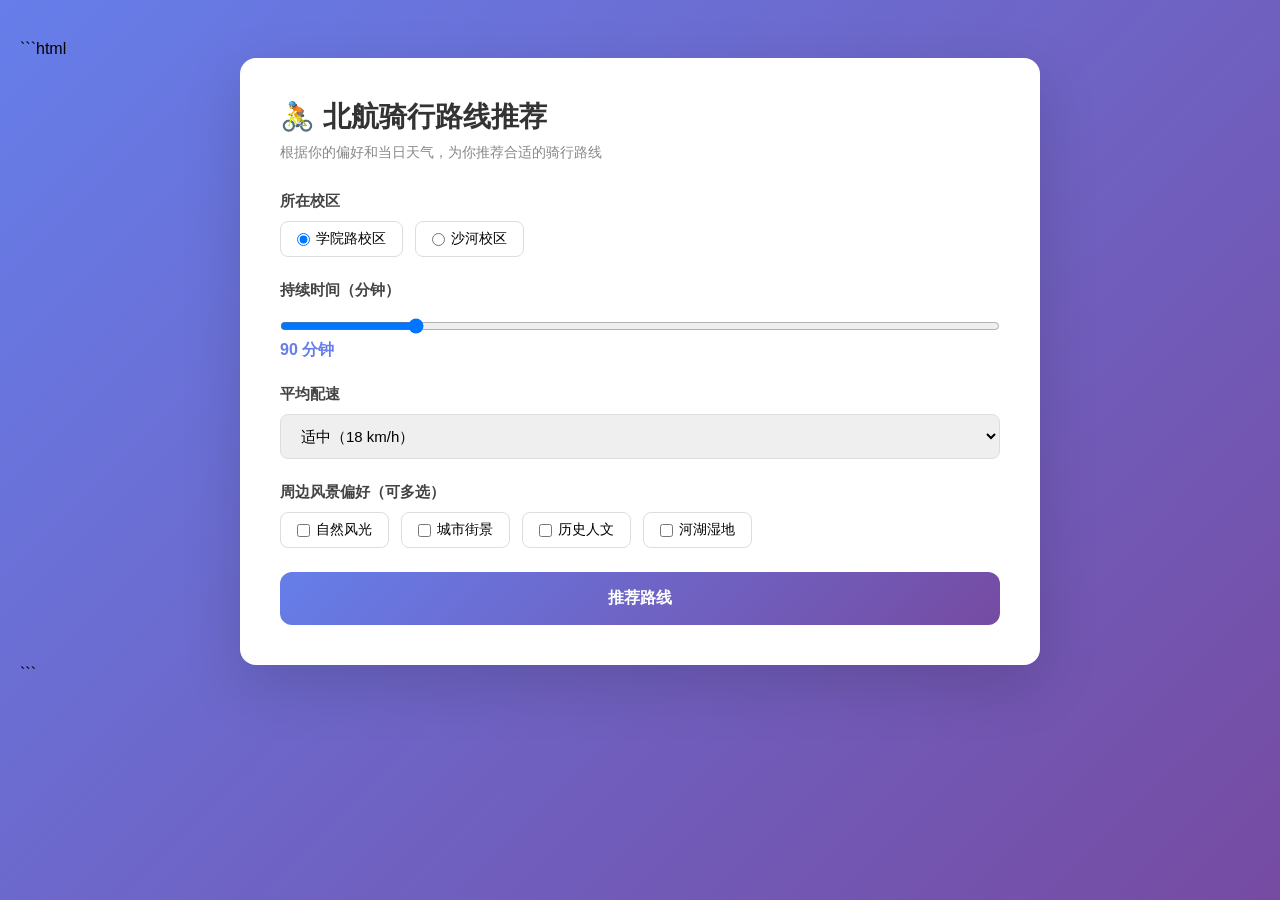
<file: index.html>
```html
<!DOCTYPE html>
<html lang="zh-CN">
<head>
<meta charset="UTF-8">
<meta name="viewport" content="width=device-width, initial-scale=1.0">
<title>北航骑行路线推荐</title>
<link rel="stylesheet" href="style.css">
</head>
<body>
<div class="container">
  <h1>🚴 北航骑行路线推荐</h1>
  <p class="subtitle">根据你的偏好和当日天气，为你推荐合适的骑行路线</p>

  <form id="routeForm">
    <div class="form-group">
      <label>所在校区</label>
      <div class="radio-group">
        <label><input type="radio" name="campus" value="学院路" checked> 学院路校区</label>
        <label><input type="radio" name="campus" value="沙河"> 沙河校区</label>
      </div>
    </div>

    <div class="form-group">
      <label>持续时间（分钟）</label>
      <input type="range" id="duration" min="30" max="360" value="90" step="10">
      <span id="durationVal">90 分钟</span>
    </div>

    <div class="form-group">
      <label for="pace">平均配速</label>
      <select id="pace">
        <option value="休闲">休闲（12 km/h）</option>
        <option value="适中" selected>适中（18 km/h）</option>
        <option value="较快">较快（25 km/h）</option>
      </select>
    </div>

    <div class="form-group">
      <label>周边风景偏好（可多选）</label>
      <div class="checkbox-group">
        <label><input type="checkbox" name="scenery" value="自然风光"> 自然风光</label>
        <label><input type="checkbox" name="scenery" value="城市街景"> 城市街景</label>
        <label><input type="checkbox" name="scenery" value="历史人文"> 历史人文</label>
        <label><input type="checkbox" name="scenery" value="河湖湿地"> 河湖湿地</label>
      </div>
    </div>

    <button type="submit" class="submit-btn">推荐路线</button>
  </form>
</div>

<script src="data.js"></script>
<script src="app.js"></script>
</body>
</html>
```
</file>
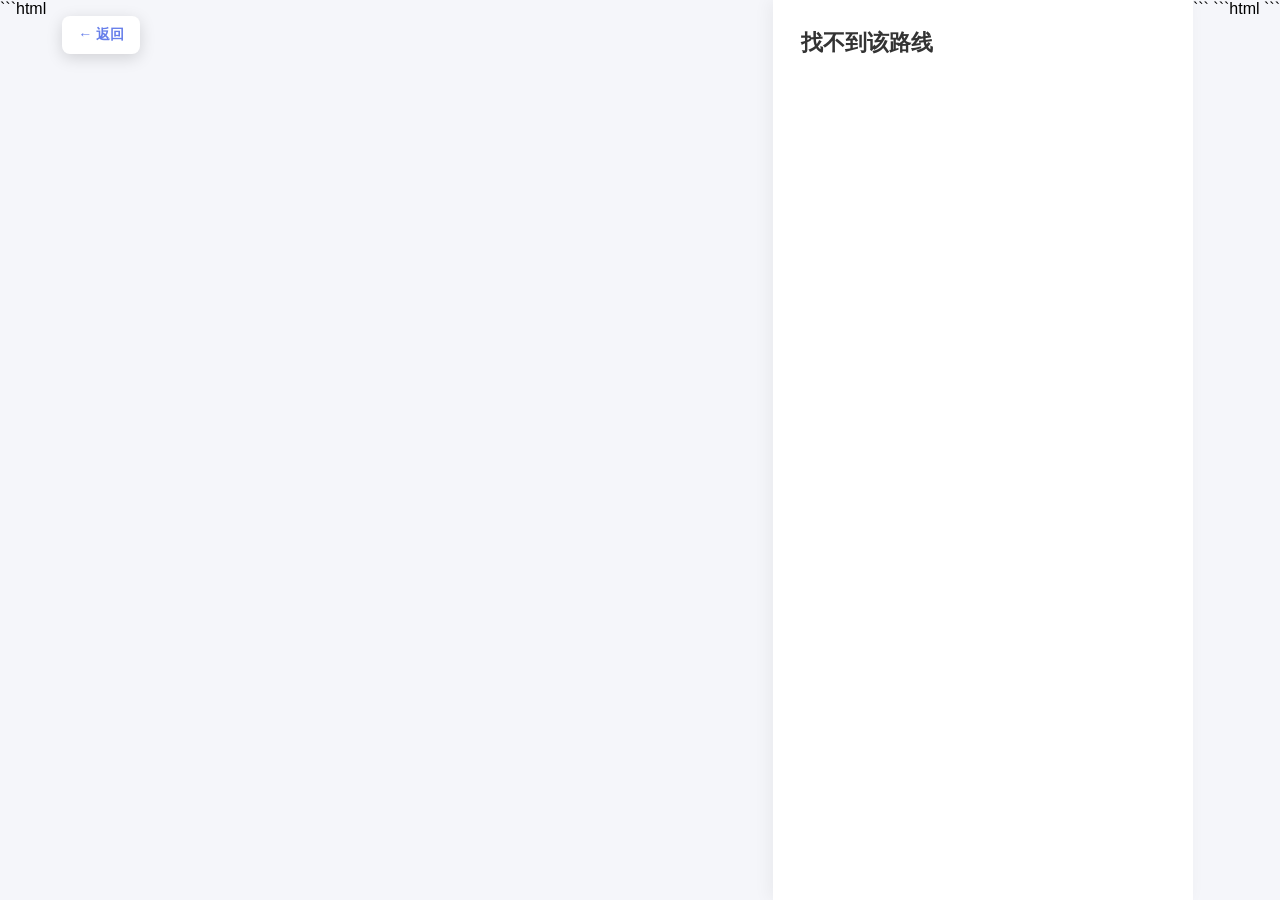
<file: nav.html>
```html
<!DOCTYPE html>
<html lang="zh-CN">
<head>
<meta charset="UTF-8">
<meta name="viewport" content="width=device-width, initial-scale=1.0">
<title>骑行路线详情</title>
<style>
  * { margin: 0; padding: 0; box-sizing: border-box; }
  body {
    font-family: -apple-system, "PingFang SC", "Microsoft YaHei", sans-serif;
    background: #f5f6fa;
    display: flex;
    height: 100vh;
  }
  .map-side { flex: 1; position: relative; }
  #map { width: 100%; height: 100%; }
  .back-btn {
    position: absolute; top: 16px; left: 16px;
    padding: 10px 16px; background: #fff; border-radius: 8px;
    box-shadow: 0 4px 16px rgba(0,0,0,0.15); z-index: 10;
    color: #667eea; font-weight: 600; text-decoration: none; font-size: 14px;
  }
  .info-side {
    width: 420px; background: #fff; overflow-y: auto;
    padding: 28px; box-shadow: -4px 0 16px rgba(0,0,0,0.05);
  }
  .info-side h1 { font-size: 22px; color: #333; margin-bottom: 12px; }
  .meta {
    display: flex; gap: 16px; color: #667eea; font-weight: 600;
    font-size: 14px; margin-bottom: 20px; padding-bottom: 20px;
    border-bottom: 1px solid #eee;
  }
  .section { margin-bottom: 28px; }
  .section h2 {
    font-size: 16px; color: #333; margin-bottom: 14px;
    display: flex; align-items: center; gap: 8px;
  }
  .section h2::before {
    content: ''; width: 4px; height: 16px;
    background: #667eea; border-radius: 2px;
  }
  .directions { list-style: none; counter-reset: step; }
  .directions li {
    counter-increment: step; position: relative;
    padding-left: 40px; padding-bottom: 18px;
    color: #555; font-size: 14px; line-height: 1.6;
  }
  .directions li::before {
    content: counter(step); position: absolute;
    left: 0; top: 0; width: 26px; height: 26px;
    background: #667eea; color: #fff; border-radius: 50%;
    display: flex; align-items: center; justify-content: center;
    font-size: 13px; font-weight: 600;
  }
  .directions li:not(:last-child)::after {
    content: ''; position: absolute;
    left: 12px; top: 30px; bottom: 4px;
    width: 2px; background: #e0e5ff;
  }
  .poi-list { display: flex; flex-direction: column; gap: 10px; }
  .poi {
    display: flex; align-items: center; gap: 12px;
    padding: 12px 14px; background: #f8f9ff;
    border-radius: 10px; font-size: 14px;
    cursor: pointer; transition: background 0.2s;
  }
  .poi:hover { background: #eef1ff; }
  .poi-icon {
    width: 32px; height: 32px; border-radius: 50%;
    display: flex; align-items: center; justify-content: center;
    font-size: 16px; flex-shrink: 0;
  }
  .poi-icon.奶茶 { background: #ffe4e6; }
  .poi-icon.面包 { background: #fef3c7; }
  .poi-icon.休息 { background: #dbeafe; }
  .poi-icon.拍照 { background: #d1fae5; }
  .poi-name { flex: 1; color: #333; font-weight: 500; }
  .poi-type {
    font-size: 12px; color: #888; background: #fff;
    padding: 4px 10px; border-radius: 12px;
  }
  .tips {
    background: #fffbe6; border-left: 3px solid #fda085;
    padding: 14px 16px; border-radius: 6px;
    font-size: 13px; color: #8a6d3b; line-height: 1.6;
  }
  @media (max-width: 900px) {
    body { flex-direction: column; }
    .map-side { flex: none; height: 50vh; }
    .info-side { width: 100%; flex: 1; }
  }
</style>
</head>
<body>

<div class="map-side">
  <a href="index.html" class="back-btn">← 返回</a>
  <div id="map"></div>
</div>

<div class="info-side" id="infoSide">
  <h1>加载中...</h1>
</div>
```
```html
<script src="https://webapi.amap.com/maps?v=2.0&key=783c5d41b784c7de513c9ce25c1db78d"></script>
<script src="data.js"></script>
<script>
window.addEventListener("load", function () {
  const infoSide = document.getElementById("infoSide");

  const params = new URLSearchParams(location.search);
  const routeId = parseInt(params.get("id"));

  if (typeof routes === "undefined") {
    infoSide.innerHTML = "<h1>路线数据未加载</h1>";
    return;
  }

  const route = routes.find(function (r) { return r.id === routeId; });
  if (!route) {
    infoSide.innerHTML = "<h1>找不到该路线</h1>";
    return;
  }

  // 渲染右侧信息栏
  let html = "<h1>" + route.name + "</h1>";
  html += '<div class="meta">';
  html += "<span>🚴 " + route.distance + " km</span>";
  html += "<span>⏱ 约 " + route.duration + " 分钟</span>";
  html += "<span>" + route.difficulty + "</span>";
  html += "</div>";

  html += '<div class="section">';
  html += "<h2>骑行路线</h2>";
  html += '<ol class="directions">';
  route.directions.forEach(function (d) {
    html += "<li>" + d + "</li>";
  });
  html += "</ol>";
  html += "</div>";

  html += '<div class="section">';
  html += "<h2>沿途推荐</h2>";
  html += '<div class="poi-list">';

  const iconMap = { "奶茶": "🧋", "面包": "🥐", "休息": "🪑", "拍照": "📷" };

  route.pois.forEach(function (p, idx) {
    html += '<div class="poi" data-idx="' + idx + '">';
    html += '<div class="poi-icon ' + p.type + '">' + (iconMap[p.type] || "📍") + "</div>";
    html += '<div class="poi-name">' + p.name + "</div>";
    html += '<div class="poi-type">' + p.type + "</div>";
    html += "</div>";
  });

  html += "</div>";
  html += "</div>";

  html += '<div class="section">';
  html += "<h2>骑行建议</h2>";
  html += '<div class="tips">💡 ' + route.tips + "</div>";
  html += "</div>";

  infoSide.innerHTML = html;

  // 初始化地图
  const map = new AMap.Map("map", {
    zoom: 12,
    center: [route.waypoints[0].lng, route.waypoints[0].lat]
  });

  const path = route.waypoints.map(function (w) { return [w.lng, w.lat]; });

  const polyline = new AMap.Polyline({
    path: path,
    strokeColor: "#667eea",
    strokeWeight: 6,
    strokeOpacity: 0.9,
    lineJoin: "round",
    lineCap: "round"
  });
  map.add(polyline);

  // 起点标记
  new AMap.Marker({
    position: path[0],
    content: '<div style="background:#4ade80;color:#fff;padding:4px 10px;border-radius:20px;font-size:13px;white-space:nowrap;">起点</div>',
    offset: new AMap.Pixel(-20, -10)
  }).setMap(map);

  // 终点标记
  new AMap.Marker({
    position: path[path.length - 1],
    content: '<div style="background:#ef4444;color:#fff;padding:4px 10px;border-radius:20px;font-size:13px;white-space:nowrap;">终点</div>',
    offset: new AMap.Pixel(-20, -10)
  }).setMap(map);

  // POI 标记
  const poiColors = {
    "奶茶": "#f472b6",
    "面包": "#fbbf24",
    "休息": "#60a5fa",
    "拍照": "#34d399"
  };

  route.pois.forEach(function (p) {
    new AMap.Marker({
      position: [p.lng, p.lat],
      content: '<div style="background:' + (poiColors[p.type] || "#999") + ';color:#fff;padding:4px 8px;border-radius:12px;font-size:12px;white-space:nowrap;">' + p.name + '</div>',
      offset: new AMap.Pixel(-20, -10)
    }).setMap(map);
  });

  // 点击右侧 POI，地图跳过去
  document.querySelectorAll(".poi").forEach(function (el) {
    el.addEventListener("click", function () {
      const idx = parseInt(this.dataset.idx);
      const p = route.pois[idx];
      map.setZoomAndCenter(16, [p.lng, p.lat]);
    });
  });

  // 自动缩放到包含全部点
  map.setFitView();
});
</script>

</body>
</html>
```
</file>
<file: style.css>
* { margin: 0; padding: 0; box-sizing: border-box; }
body {
  font-family: -apple-system, "PingFang SC", "Microsoft YaHei", sans-serif;
  background: linear-gradient(135deg, #667eea 0%, #764ba2 100%);
  min-height: 100vh;
  padding: 40px 20px;
}
.container {
  max-width: 800px; margin: 0 auto; background: #fff;
  border-radius: 16px; padding: 40px;
  box-shadow: 0 20px 60px rgba(0,0,0,0.15);
}
h1 { font-size: 28px; margin-bottom: 8px; color: #333; }
.subtitle { color: #888; margin-bottom: 30px; font-size: 14px; }
.form-group { margin-bottom: 24px; }
.form-group > label {
  display: block; font-weight: 600; margin-bottom: 10px;
  color: #444; font-size: 15px;
}
.radio-group, .checkbox-group {
  display: flex; flex-wrap: wrap; gap: 12px;
}
.radio-group label, .checkbox-group label {
  display: flex; align-items: center; gap: 6px;
  cursor: pointer; padding: 8px 16px;
  border: 1px solid #ddd; border-radius: 8px;
  font-size: 14px;
}
select {
  width: 100%; padding: 12px 16px;
  border: 1px solid #ddd; border-radius: 8px;
  font-size: 15px;
}
input[type="range"] { width: 100%; margin-top: 8px; }
#durationVal {
  display: inline-block; margin-top: 6px;
  font-weight: 600; color: #667eea;
}
.submit-btn {
  width: 100%; padding: 16px;
  background: linear-gradient(135deg, #667eea, #764ba2);
  color: #fff; border: none; border-radius: 12px;
  font-size: 16px; font-weight: 600; cursor: pointer;
}
.submit-btn:hover { opacity: 0.9; }

.route-card {
  background: #fff; border: 1px solid #eee;
  border-radius: 12px; padding: 24px; margin-bottom: 20px;
}
.route-card h3 { color: #333; margin-bottom: 8px; }
.route-meta { color: #667eea; font-weight: 600; margin-bottom: 12px; }
.tag {
  display: inline-block; background: #f0f4ff; color: #667eea;
  padding: 4px 12px; border-radius: 20px;
  font-size: 13px; margin: 0 6px 6px 0;
}
.route-desc { color: #555; line-height: 1.6; margin: 12px 0; }
.route-tips {
  background: #fffbe6; border-left: 3px solid #fda085;
  padding: 12px 16px; border-radius: 4px;
  font-size: 14px; color: #8a6d3b; margin: 12px 0;
}
.back-btn {
  display: inline-block; margin-bottom: 20px;
  color: #667eea; text-decoration: none; font-weight: 600;
}
.nav-btn {
  display: inline-block;
  margin-top: 16px;
  padding: 10px 24px;
  background: #667eea;
  color: #fff;
  text-decoration: none;
  border-radius: 8px;
  font-weight: 600;
  transition: background 0.2s;
}
.nav-btn:hover { background: #5568d3; }
</file>
